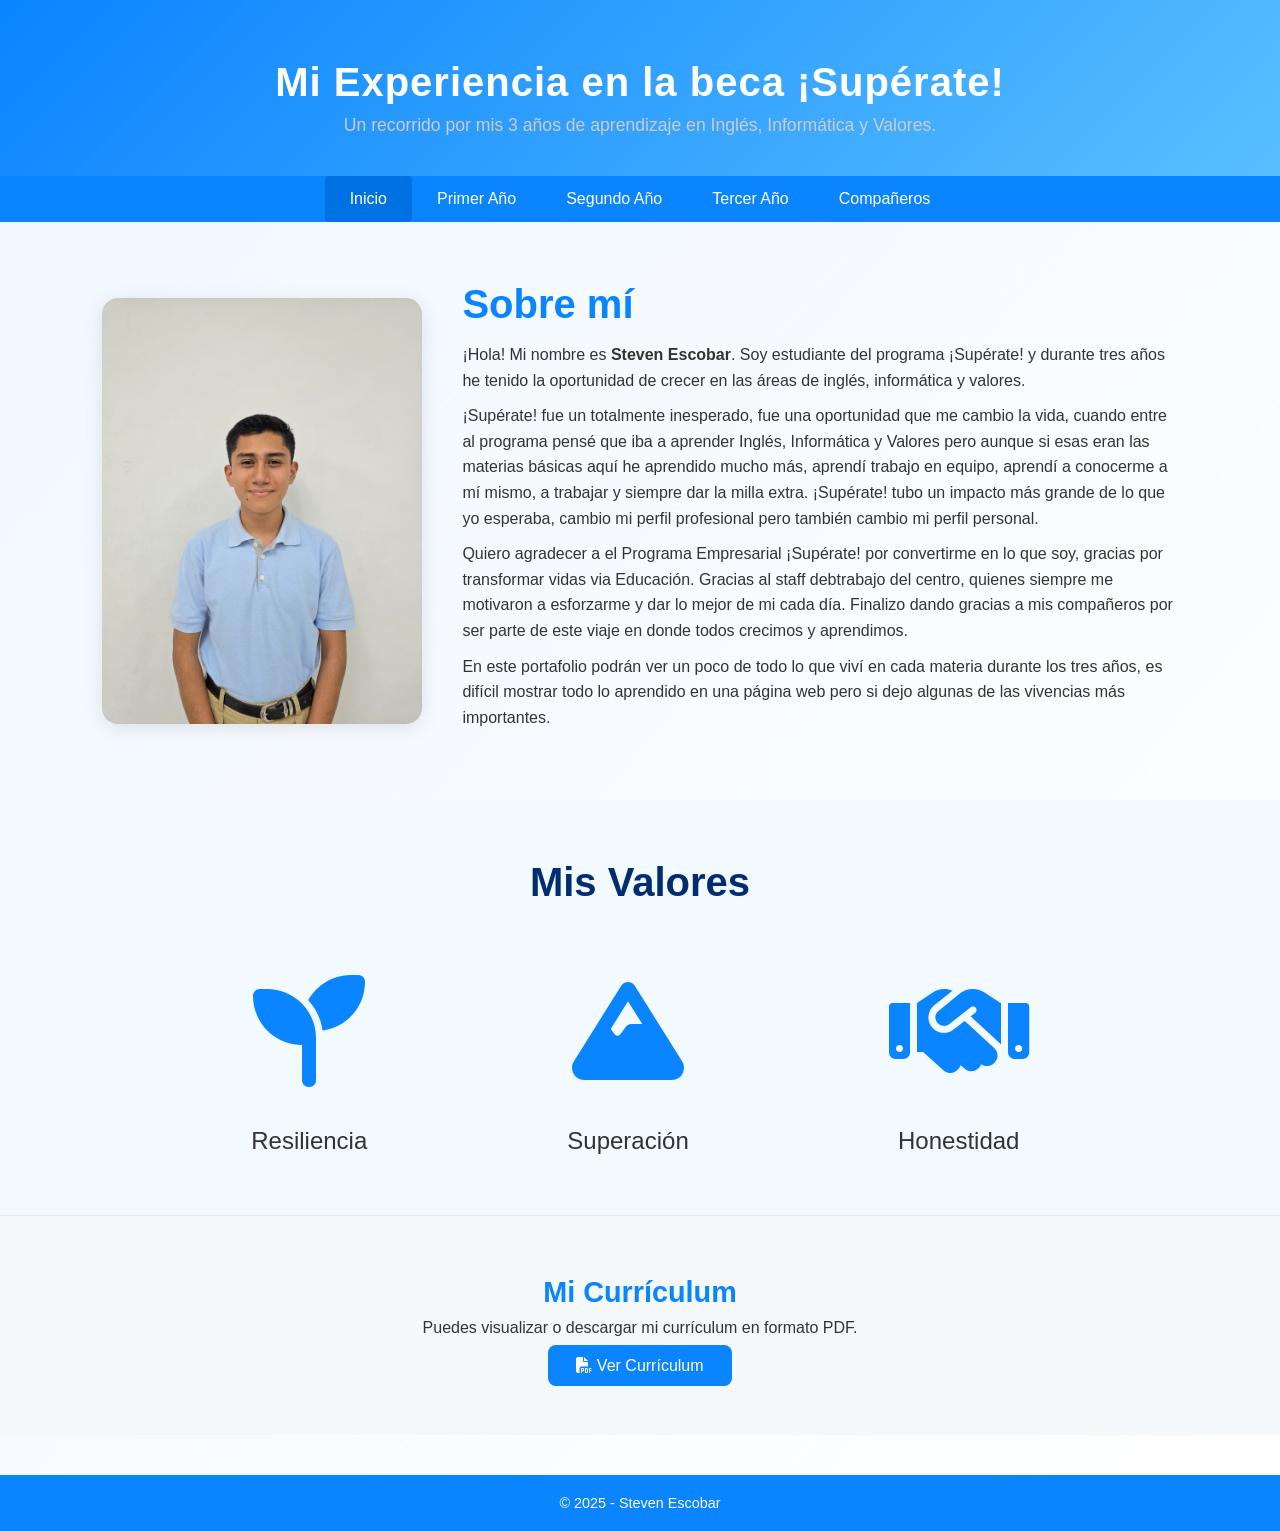
<file: index.html>
<!DOCTYPE html>
<html lang="es">
<head>
  <meta charset="UTF-8" />
  <meta name="viewport" content="width=device-width, initial-scale=1.0" />
  <title>Portafolio - Steven Escobar</title>
  <link rel="stylesheet" href="index.css" />
  <script src="index.js" defer></script>
  <!-- Cargar Font Awesome para los íconos -->
  <link
    rel="stylesheet"
    href="https://cdnjs.cloudflare.com/ajax/libs/font-awesome/6.5.0/css/all.min.css"
  />
</head>
<body>
  <!-- HEADER -->
  <header id="header">
    <h1>Mi Experiencia en la beca ¡Supérate!</h1>
    <p>Un recorrido por mis 3 años de aprendizaje en Inglés, Informática y Valores.</p>
  </header>

  <!-- MENÚ DE NAVEGACIÓN -->
  <nav id="navbar">
    <ul>
      <li><a href="index.html" class="active">Inicio</a></li>
      <li><a href="Primer.html">Primer Año</a></li>
      <li><a href="segundo.html">Segundo Año</a></li>
      <li><a href="Tercero.html">Tercer Año</a></li>
      <li><a href="Alumnos.html">Compañeros</a></li>
    </ul>
  </nav>

  <!-- SECCIÓN SOBRE MÍ -->
  <section id="sobre-mi" class="about">
    <div class="container">
      <div class="about-content">
        <img src="inicio-img.jpg" alt="Foto de Steven" class="about-img" />
        <div class="about-text">
          <h2>Sobre mí</h2>
          <p>¡Hola! Mi nombre es <strong>Steven Escobar</strong>. Soy estudiante del programa ¡Supérate! y durante tres años he tenido la oportunidad de crecer en las áreas de inglés, informática y valores.</p>
          <p>¡Supérate! fue un totalmente inesperado, fue una oportunidad que me cambio la vida, cuando entre al programa pensé que iba a aprender Inglés, Informática y Valores pero aunque si esas eran las materias básicas aquí he aprendido mucho más, aprendí trabajo en equipo, aprendí a conocerme a mí mismo, a trabajar y siempre dar la milla extra. ¡Supérate! tubo un impacto más grande de lo que yo esperaba, cambio mi perfil profesional pero también cambio mi perfil personal.</p>
          <p>Quiero agradecer a el Programa Empresarial ¡Supérate! por convertirme en lo que soy, gracias por transformar vidas via Educación. Gracias al staff debtrabajo del centro, quienes siempre me motivaron a esforzarme y dar lo mejor de mi cada día. Finalizo dando gracias a mis compañeros por ser parte de este viaje en donde todos crecimos y aprendimos. </p>
          <p>En este portafolio podrán ver un poco de todo lo que viví en cada materia durante los tres años, es difícil mostrar todo lo aprendido en una página web pero si dejo algunas de las vivencias más importantes.</p>
        </div>
      </div>
    </div>
  </section>

  <!-- SECCIÓN DE VALORES -->
  <section id="valores" class="values-section">
    <h2>Mis Valores</h2>
    <div class="values-container">
      <div class="value-item">
        <i class="fa-solid fa-seedling"></i>
        <p>Resiliencia</p>
      </div>
      <div class="value-item">
        <i class="fa-solid fa-mountain"></i>
        <p>Superación</p>
      </div>
      <div class="value-item">
        <i class="fa-solid fa-handshake"></i>
        <p>Honestidad</p>
      </div>
    </div>
  </section>

  <!-- SECCIÓN CURRÍCULUM -->
  <section id="curriculum" class="cv-section">
    <h2>Mi Currículum</h2>
    <p>Puedes visualizar o descargar mi currículum en formato PDF.</p>
    <a href="CV-StevenEscobar.pdf" target="_blank" class="cv-btn">
      <i class="fa-solid fa-file-pdf"></i> Ver Currículum
    </a>
  </section>

  <!-- FOOTER -->
  <footer id="footer">
    <p>&copy; 2025 - Steven Escobar</p>
  </footer>
</body>
</html>
</file>
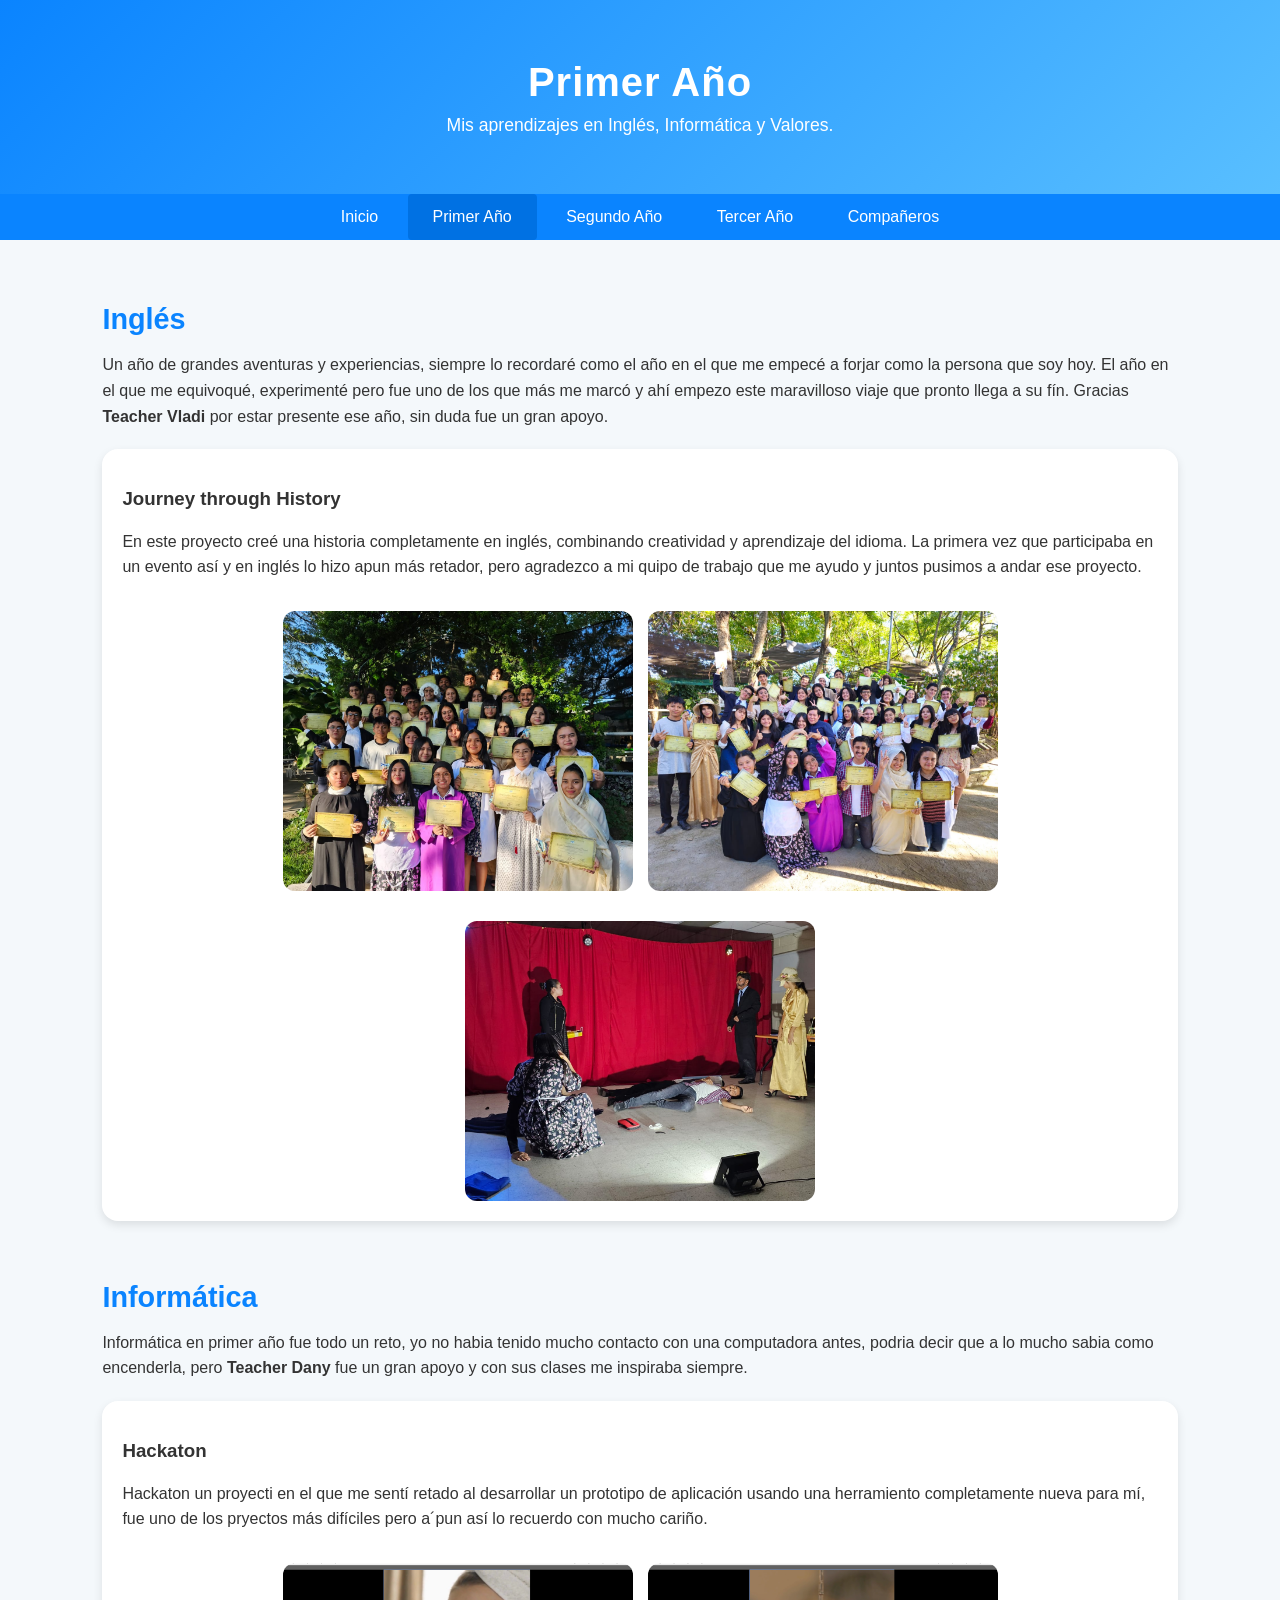
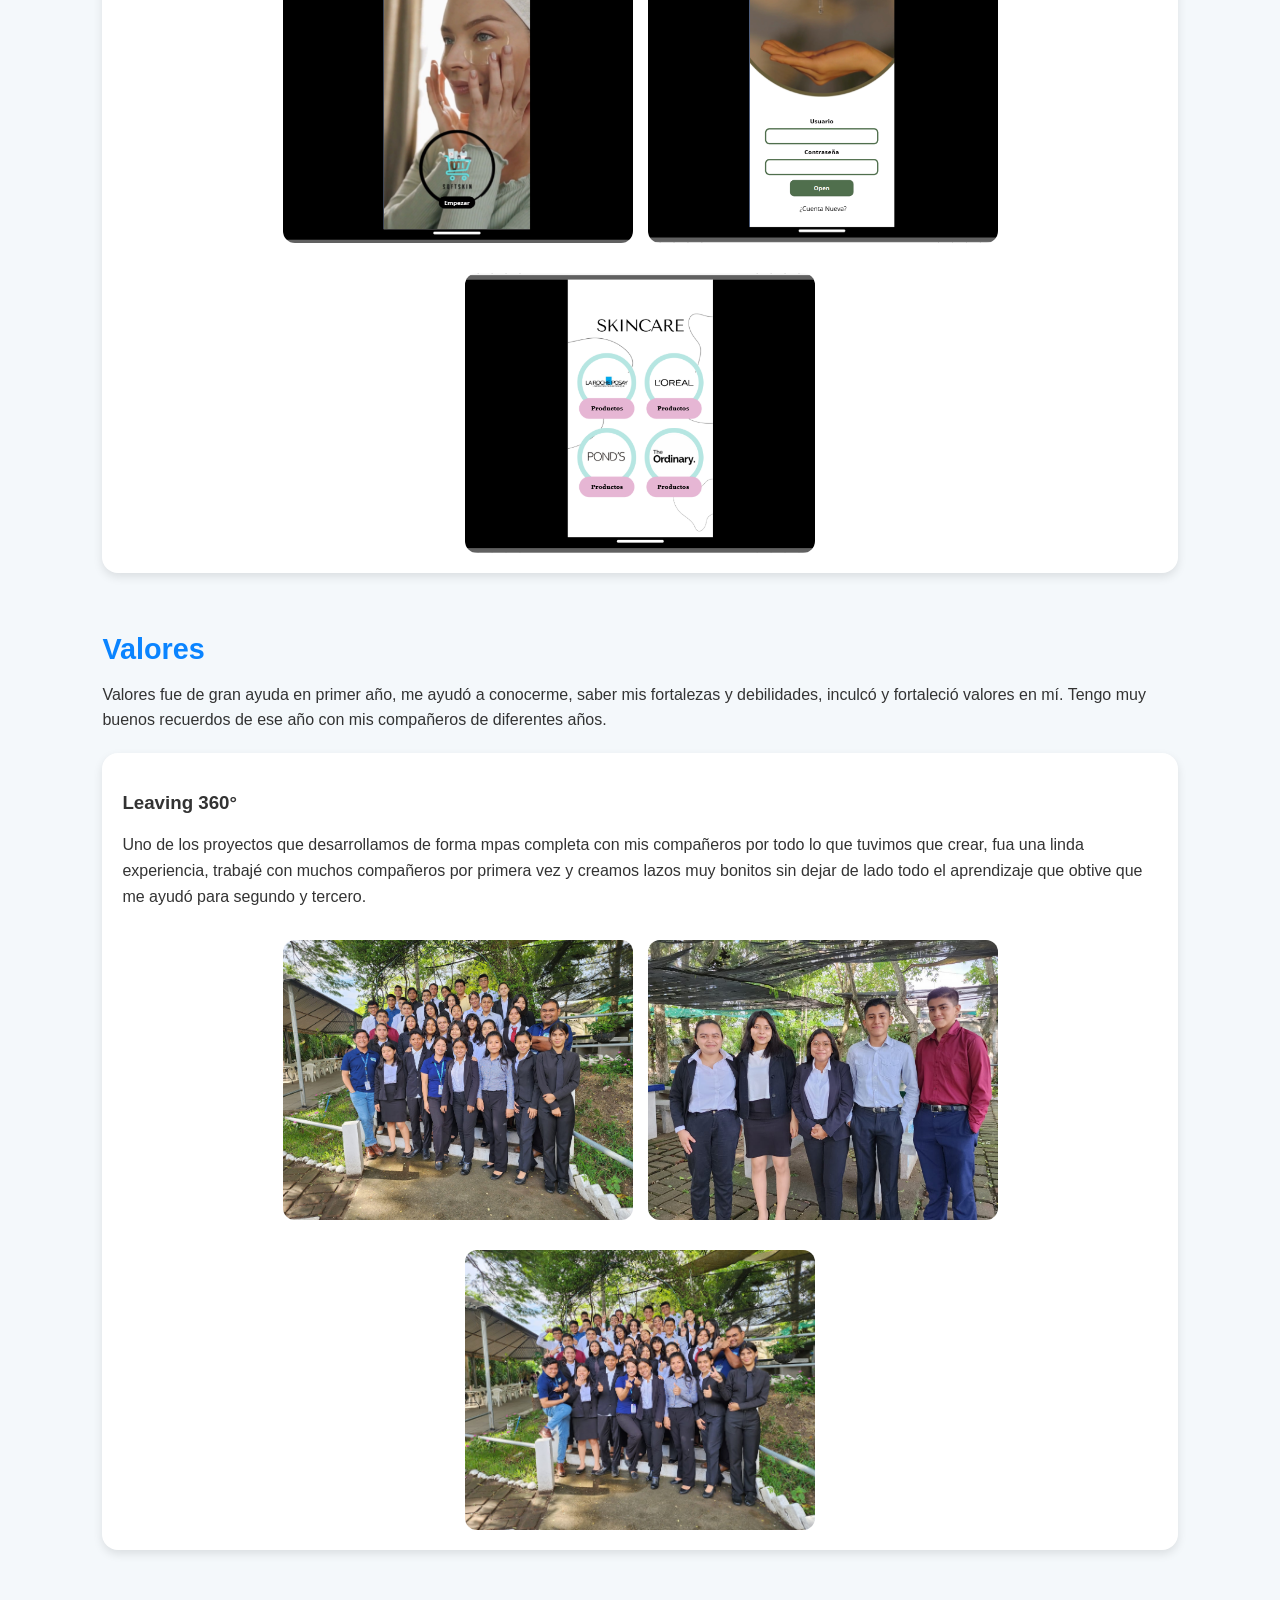
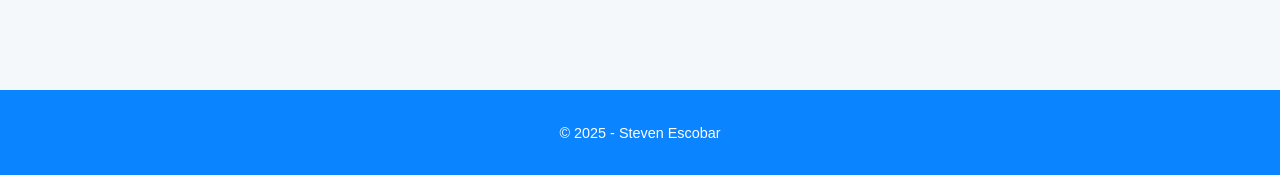
<file: Primer.html>
<!DOCTYPE html>
<html lang="es">
<head>
    <meta charset="UTF-8">
    <meta name="viewport" content="width=device-width, initial-scale=1.0">
    <title>Primer Año - ¡Supérate!</title>
    <link rel="stylesheet" href="primer.css">
</head>
<body>
    <!-- HEADER -->
    <header>
        <h1>Primer Año</h1>
        <p>Mis aprendizajes en Inglés, Informática y Valores.</p>
    </header>

    <!-- MENÚ DE NAVEGACIÓN -->
    <nav id="navbar">
        <ul>
            <li><a href="index.html">Inicio</a></li>
            <li><a href="Primer.html" class="active">Primer Año</a></li>
            <li><a href="segundo.html">Segundo Año</a></li>
            <li><a href="Tercero.html">Tercer Año</a></li>
            <li><a href="Alumnos.html">Compañeros</a></li>
        </ul>
    </nav>

    <!-- CONTENIDO PRINCIPAL -->
    <main>
        <section id="ingles" class="seccion">
            <h2>Inglés</h2>
            <p>Un año de grandes aventuras y experiencias, siempre lo recordaré como el año en el que me empecé a forjar como la persona que soy hoy. El año en el que me equivoqué, experimenté pero fue uno de los que más me marcó y ahí empezo este maravilloso viaje que pronto llega a su fín. Gracias <strong>Teacher Vladi</strong> por estar presente ese año, sin duda fue un gran apoyo.</p>
            <div class="proyecto">
                <h3>Journey through History</h3>
                <p>En este proyecto creé una historia completamente en inglés, combinando creatividad y aprendizaje del idioma. La primera vez que participaba en un evento así y en inglés lo hizo apun más retador, pero agradezco a mi quipo de trabajo que me ayudo y juntos pusimos a andar ese proyecto.</p>
                <div class="galeria">
                    <img src="JTH 1.jpg" alt="JTH 1">
                    <img src="JTH 2.jpg" alt="JTH 2">
                    <img src="JTH 3.jpg" alt="JTH 3">
                </div>
            </div>
        </section>

        <section id="informatica" class="seccion">
            <h2>Informática</h2>
            <p>Informática en primer año fue todo un reto, yo no habia tenido mucho contacto con una computadora antes, podria decir que a lo mucho sabia como encenderla, pero <strong>Teacher Dany</strong> fue un gran apoyo y con sus clases me inspiraba siempre.</p>
            <div class="proyecto">
                <h3>Hackaton</h3>
                <p>Hackaton un proyecti en el que me sentí retado al desarrollar un prototipo de aplicación usando una herramiento completamente nueva para mí, fue uno de los pryectos más difíciles pero a´pun así lo recuerdo con mucho cariño.</p>
                <div class="galeria">
                    <img src="SoftSkin_1.png" alt="Proyecto 1">
                    <img src="SoftSkin_2.png" alt="Proyecto 2">
                    <img src="SoftSkin_3.png" alt="Proyecto 3">
                </div>
            </div>
        </section>

        <section id="valores" class="seccion">
            <h2>Valores</h2>
            <p>Valores fue de gran ayuda en primer año, me ayudó a conocerme, saber mis fortalezas y debilidades, inculcó y fortaleció valores en mí. Tengo muy buenos recuerdos de ese año con mis compañeros de diferentes años.</p>
            <div class="proyecto">
                <h3>Leaving 360°</h3>
                <p>Uno de los proyectos que desarrollamos de forma mpas completa con mis compañeros por todo lo que tuvimos que crear, fua una linda experiencia, trabajé con muchos compañeros por primera vez y creamos lazos muy bonitos sin dejar de lado todo el aprendizaje que obtive que me ayudó para segundo y tercero.</p>
                <div class="galeria">
                    <img src="Leaving 1.jpg" alt="Valores 1">
                    <img src="Leaving 2.jpg" alt="Valores 2">
                    <img src="Leaving 3.jpg" alt="Valores 3">
                </div>
            </div>
        </section>
    </main>

    <!-- FOOTER -->
    <footer id="footer">
        <p>&copy; 2025 - Steven Escobar</p>
    </footer>

    <script src="animaciones.js"></script>
</body>
</html>
</file>
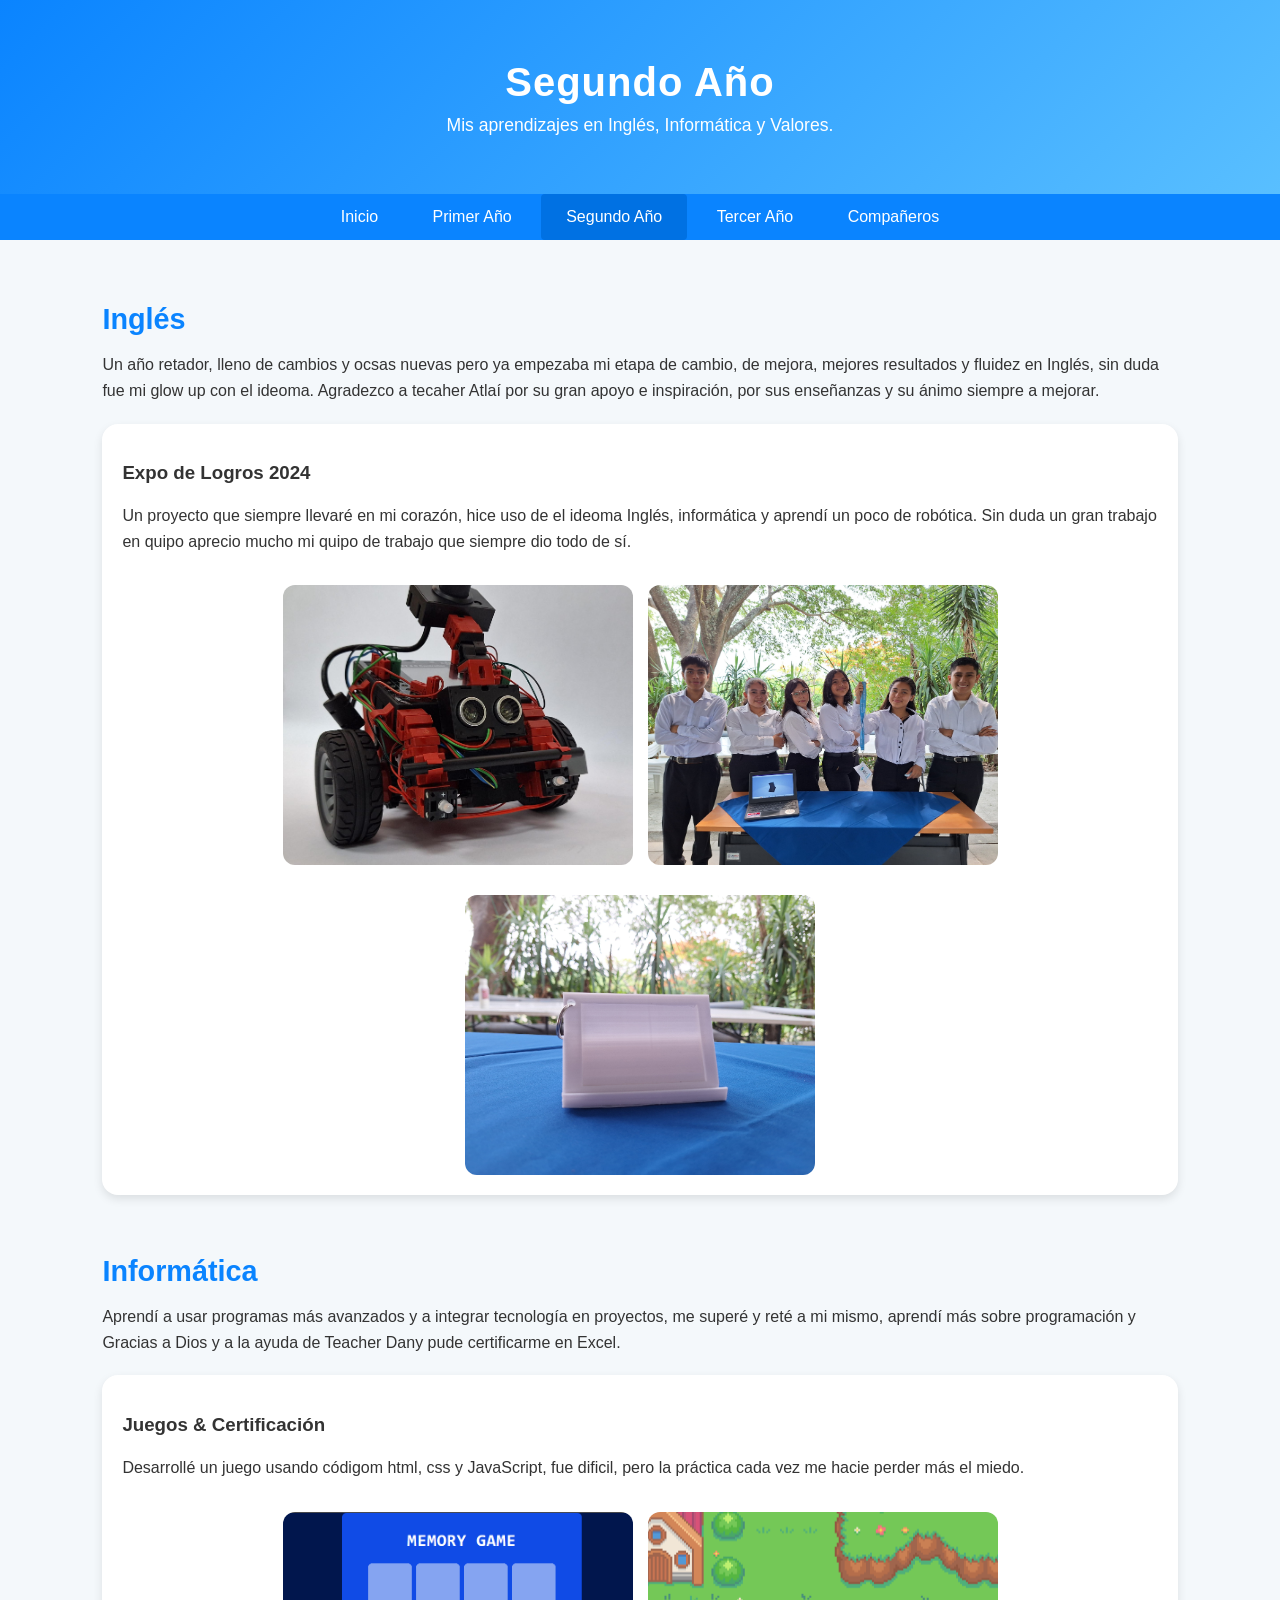
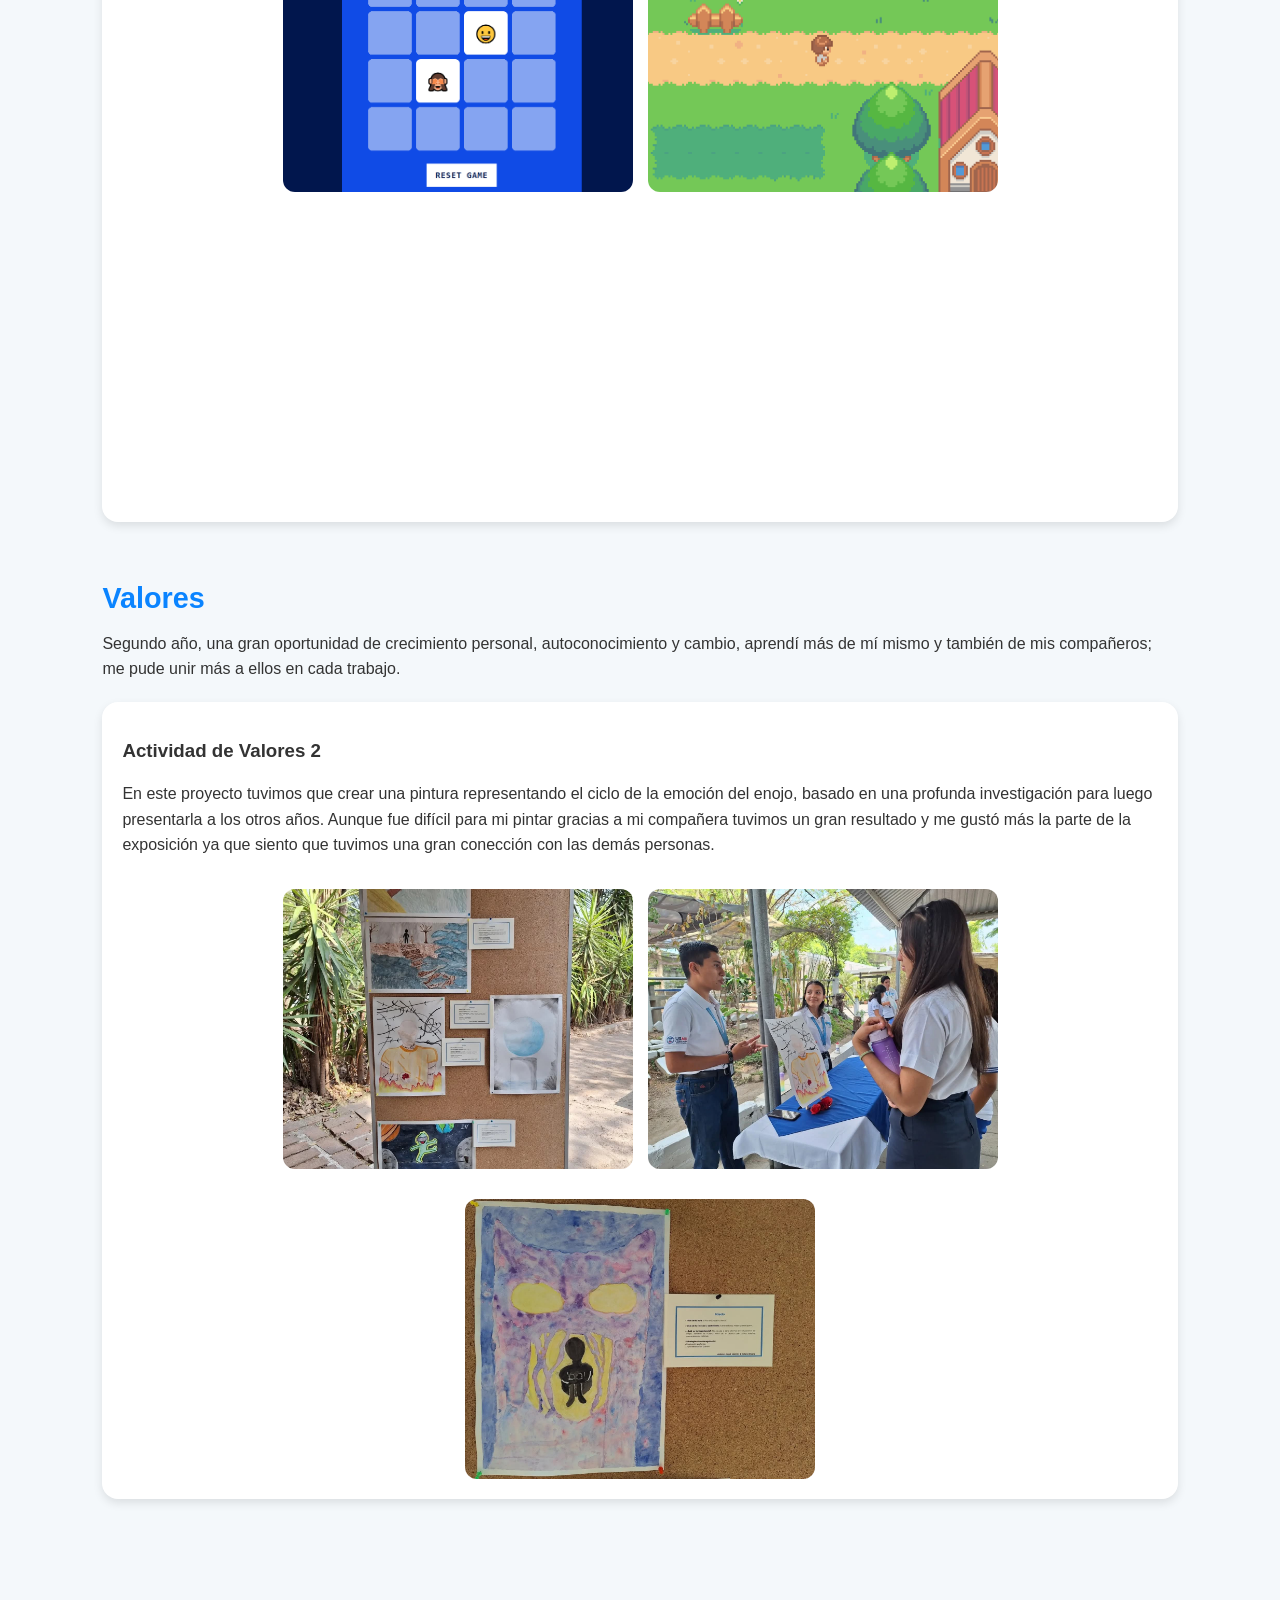
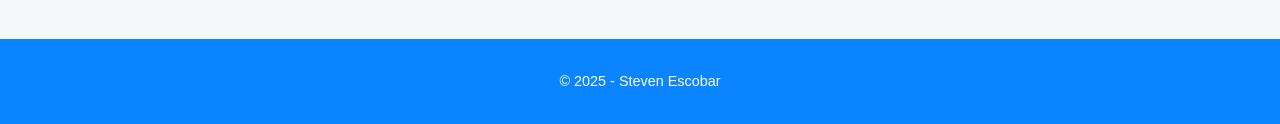
<file: segundo.html>
<!DOCTYPE html>
<html lang="es">
<head>
    <meta charset="UTF-8">
    <meta name="viewport" content="width=device-width, initial-scale=1.0">
    <title>Segundo Año - ¡Supérate!</title>
    <link rel="stylesheet" href="primer.css">
</head>
<body>
    <!-- HEADER -->
    <header>
        <h1>Segundo Año</h1>
        <p>Mis aprendizajes en Inglés, Informática y Valores.</p>
    </header>

    <!-- MENÚ DE NAVEGACIÓN -->
    <nav id="navbar">
        <ul>
            <li><a href="index.html">Inicio</a></li>
            <li><a href="Primer.html">Primer Año</a></li>
            <li><a href="segundo.html" class="active">Segundo Año</a></li>
            <li><a href="Tercero.html">Tercer Año</a></li>
            <li><a href="Alumnos.html">Compañeros</a></li>
        </ul>
    </nav>

    <!-- CONTENIDO PRINCIPAL -->
    <main>
        <section id="ingles" class="seccion">
            <h2>Inglés</h2>
            <p>Un año retador, lleno de cambios y ocsas nuevas pero ya empezaba mi etapa de cambio, de mejora, mejores resultados y fluidez en Inglés, sin duda fue mi glow up con el ideoma. Agradezco a tecaher Atlaí por su gran apoyo e inspiración, por sus enseñanzas y su ánimo siempre a mejorar. </p>
            <div class="proyecto">
                <h3>Expo de Logros 2024</h3>
                <p>Un proyecto que siempre llevaré en mi corazón, hice uso de el ideoma Inglés, informática y aprendí un poco de robótica. Sin duda un gran trabajo en quipo aprecio mucho mi quipo de trabajo que siempre dio todo de sí.</p>
                <div class="galeria">
                    <img src="Expo 1.jpeg" alt="Inglés 1">
                    <img src="Expo 2.jpeg" alt="Inglés 2">
                    <img src="Expo 3.jpeg" alt="Inglés 3">
                </div>
            </div>
        </section>

        <section id="informatica" class="seccion">
            <h2>Informática</h2>
            <p>Aprendí a usar programas más avanzados y a integrar tecnología en proyectos, me superé y reté a mi mismo, aprendí más sobre programación y Gracias a Dios y a la ayuda de Teacher Dany pude certificarme en Excel.</p>
            <div class="proyecto">
                <h3>Juegos & Certificación</h3>
                <p>Desarrollé un juego usando códigom html, css y JavaScript, fue dificil, pero la práctica cada vez me hacie perder más el miedo.</p>
                <div class="galeria">
                    <img src="Memory Game.png" alt="Proyecto 4">
                    <img src="Pokemon.png" alt="Proyecto 5">
                    <img src="Excel.png" alt="Proyecto 6">
                </div>
            </div>
        </section>

        <section id="valores" class="seccion">
            <h2>Valores</h2>
            <p>Segundo año, una gran oportunidad de crecimiento personal, autoconocimiento y cambio, aprendí más de mí mismo y también de mis compañeros; me pude unir más a ellos en cada trabajo.</p>
            <div class="proyecto">
                <h3>Actividad de Valores 2</h3>
                <p>En este proyecto tuvimos que crear una pintura representando el ciclo de la emoción del enojo, basado en una profunda investigación para luego presentarla a los otros años. Aunque fue difícil para mi pintar gracias a mi compañera tuvimos un gran resultado y me gustó más la parte de la exposición ya que siento que tuvimos una gran conección con las demás personas.</p>
                <div class="galeria">
                    <img src="Emociones 1.jpg" alt="Valores 4">
                    <img src="Emociones2.jpg" alt="Valores 5">
                    <img src="Emociones3.jpg" alt="Valores 6">
                </div>
            </div>
        </section>
    </main>

    <!-- FOOTER -->
    <footer id="footer">
        <p>&copy; 2025 - Steven Escobar</p>
    </footer>

    <script src="animaciones.js"></script>
</body>
</html>
</file>
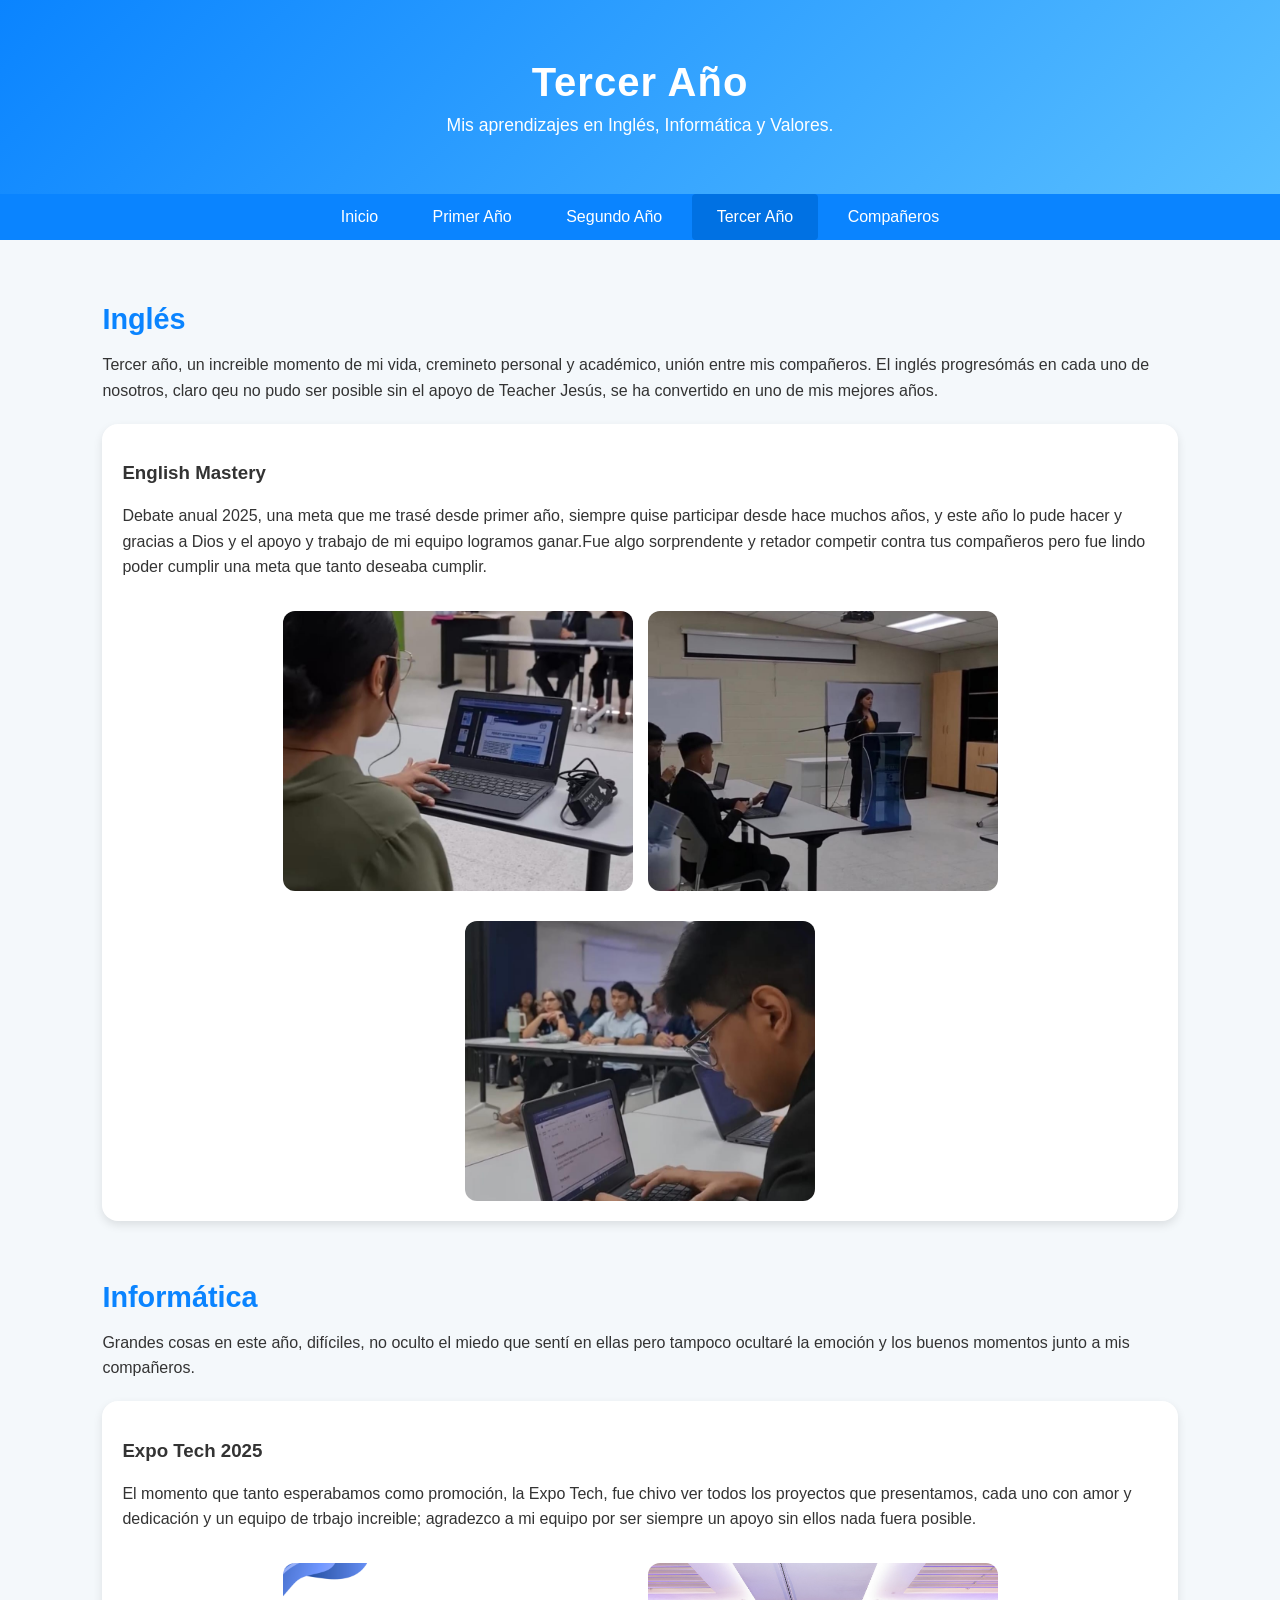
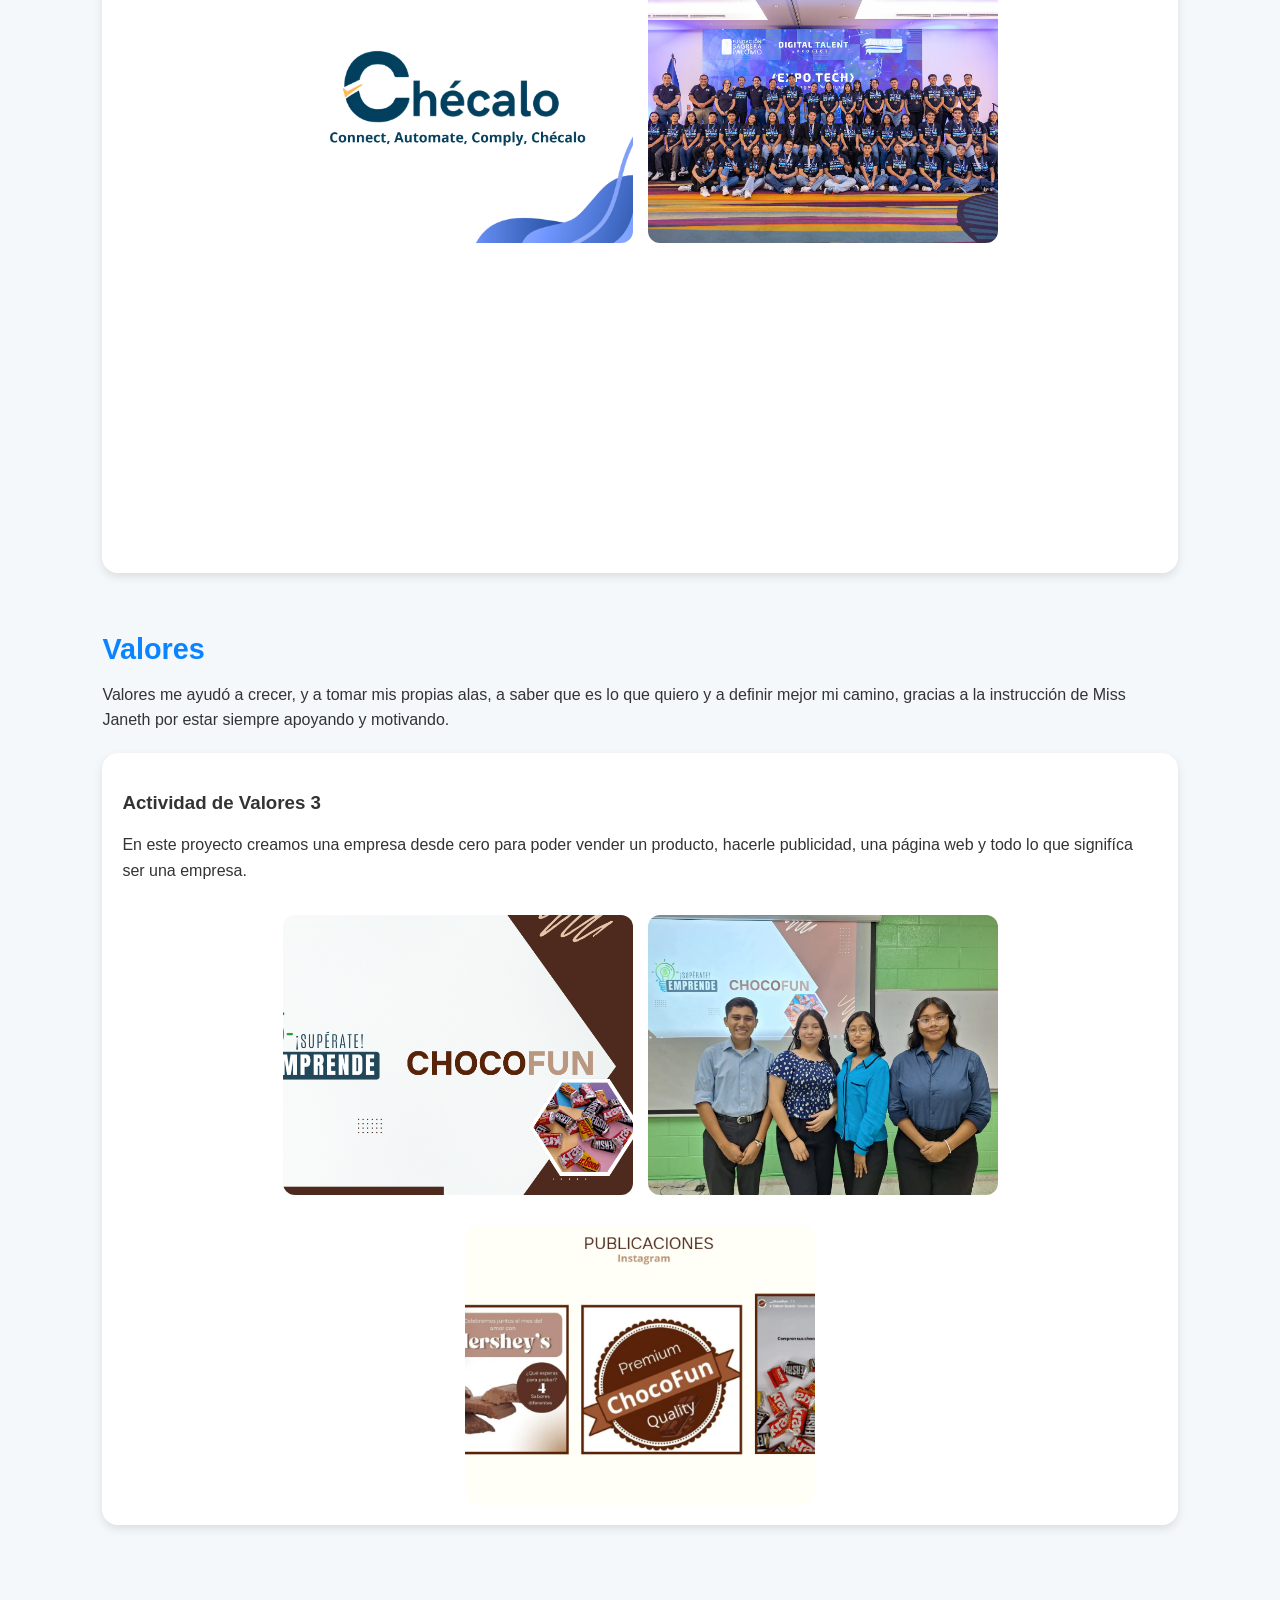
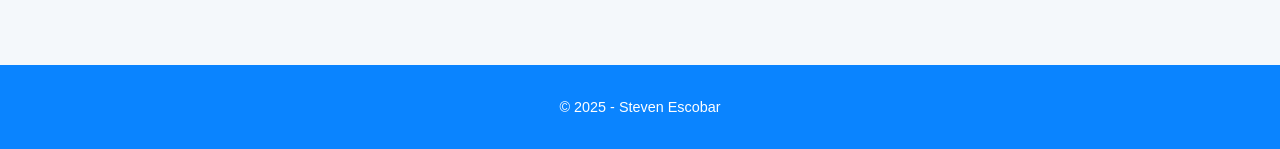
<file: Tercero.html>
<!DOCTYPE html>
<html lang="es">
<head>
    <meta charset="UTF-8">
    <meta name="viewport" content="width=device-width, initial-scale=1.0">
    <title>Tercer Año - ¡Supérate!</title>
    <link rel="stylesheet" href="primer.css">
</head>
<body>
    <!-- HEADER -->
    <header>
        <h1>Tercer Año</h1>
        <p>Mis aprendizajes en Inglés, Informática y Valores.</p>
    </header>

    <!-- MENÚ DE NAVEGACIÓN -->
    <nav id="navbar">
        <ul>
            <li><a href="index.html">Inicio</a></li>
            <li><a href="Primer.html">Primer Año</a></li>
            <li><a href="segundo.html">Segundo Año</a></li>
            <li><a href="Tercero.html" class="active">Tercer Año</a></li>
            <li><a href="Alumnos.html">Compañeros</a></li>
        </ul>
    </nav>

    <!-- CONTENIDO PRINCIPAL -->
    <main>
        <section id="ingles" class="seccion">
            <h2>Inglés</h2>
            <p>Tercer año, un increible momento de mi vida, cremineto personal y académico, unión entre mis compañeros. El inglés progresómás en cada uno de nosotros, claro qeu no pudo ser posible sin el apoyo de Teacher Jesús, se ha convertido en uno de mis mejores años.</p>
            <div class="proyecto">
                <h3>English Mastery</h3>
                <p>Debate anual 2025, una meta que me trasé desde primer año, siempre quise participar desde hace muchos años, y este año lo pude hacer y gracias a Dios y el apoyo y trabajo de mi equipo logramos ganar.Fue algo sorprendente y retador competir contra tus compañeros pero fue lindo poder cumplir una meta que tanto deseaba cumplir.</p>
                <div class="galeria">
                    <img src="Debate 1.jpg" alt="Inglés 4">
                    <img src="Debate 2.jpg" alt="Inglés 5">
                    <img src="Debate 3.jpg" alt="Inglés 6">
                </div>
            </div>
        </section>

        <section id="informatica" class="seccion">
            <h2>Informática</h2>
            <p>Grandes cosas en este año, difíciles, no oculto el miedo que sentí en ellas pero tampoco ocultaré la emoción y los buenos momentos junto a mis compañeros.</p>
            <div class="proyecto">
                <h3>Expo Tech 2025</h3>
                <p>El momento que tanto esperabamos como promoción, la Expo Tech, fue chivo ver todos los proyectos que presentamos, cada uno con amor y dedicación y un equipo de trbajo increible; agradezco a mi equipo por ser siempre un apoyo sin ellos nada fuera posible.</p>
                <div class="galeria">
                    <img src="Checalo 1.png" alt="Proyecto 7">
                    <img src="checalo 3.jpg" alt="Proyecto 8">
                    <img src="Checalo 2.png" alt="Proyecto 9">
                </div>
            </div>
        </section>

        <section id="valores" class="seccion">
            <h2>Valores</h2>
            <p>Valores me ayudó a crecer, y a tomar mis propias alas, a saber que es lo que quiero y a definir mejor mi camino, gracias a la instrucción de Miss Janeth por estar siempre apoyando y motivando.</p>
            <div class="proyecto">
                <h3>Actividad de Valores 3</h3>
                <p>En este proyecto creamos una empresa desde cero para poder vender un producto, hacerle publicidad, una página web y todo lo que signifíca ser una empresa.</p>
                <div class="galeria">
                    <img src="chocofon 1.png" alt="Valores 7">
                    <img src="chocofon 2.jpg" alt="Valores 8">
                    <img src="Chocofon 3.png" alt="Valores 9">
                </div>
            </div>
        </section>
    </main>

    <!-- FOOTER -->
    <footer id="footer">
        <p>&copy; 2025 - Steven Escobar</p>
    </footer>

    <script src="animaciones.js"></script>
</body>
</html>
</file>
<file: index.css>
/* ======= RESET ======= */
* {
    margin: 0;
    padding: 0;
    box-sizing: border-box;
}

/* ======= BODY ======= */
body {
    font-family: Arial, sans-serif;
    background-color: #f2f2f2;
    color: #000;
    overflow-x: hidden;
}

/* ======= HEADER ======= */
header {
    background-color: #002d72;
    color: white;
    text-align: center;
    padding: 40px 20px;
}
header h1 {
    font-size: 2.5rem;
}
header p {
    font-size: 1.5rem;
    color: #cccccc;
}

/* ======= NAVBAR ======= */
#navbar {
    background-color: #002d72;
}
#navbar ul {
    list-style: none;
    display: flex;
    justify-content: center;
}
#navbar li {
    margin: 0;
}
#navbar a {
    display: block;
    padding: 15px 20px;
    text-decoration: none;
    color: #ffffff;
    font-weight: bold;
    transition: background 0.3s;
}
#navbar a:hover,
#navbar a.active {
    background-color: #007bff;
    border-radius: 5px;
}

/* ======= MAIN CONTENT ======= */
main {
    max-width: 1000px;
    margin: auto;
    padding: 40px 20px;
}

/* ======= SECCIONES ======= */
main section {
    margin-bottom: 50px;
}
main h2 {
    color: #0056b3;
    margin-bottom: 15px;
    text-align: center;
}
.proyecto {
    background-color: #ffffff;
    padding: 15px;
    border-radius: 8px;
    margin-top: 10px;
    box-shadow: 0 4px 12px rgba(0,0,0,0.1);
    transition: transform 0.3s ease, box-shadow 0.3s ease;
}
.proyecto:hover {
    transform: translateY(-5px);
    box-shadow: 0 8px 25px rgba(0,0,0,0.15);
}
.proyecto img {
    width: 100%;
    height: auto;
    border-radius: 8px;
    margin-top: 10px;
}

/* ======= GALERÍA ======= */
.galeria-grid {
    display: grid;
    grid-template-columns: repeat(auto-fit, minmax(250px, 1fr));
    gap: 20px;
    width: 100%;
}
.galeria img,
.galeria video {
    width: 100%;
    height: auto;
    border-radius: 8px;
    margin-bottom: 10px;
}
.galeria .item {
    background-color: #ffffff;
    border: 1px solid #cccccc;
    border-radius: 10px;
    padding: 15px;
    display: flex;
    flex-direction: column;
    text-align: left;
    transition: transform 0.3s, box-shadow 0.3s;
}
.galeria .item:hover {
    transform: scale(1.02);
    box-shadow: 0 4px 10px rgba(0, 0, 0, 0.15);
}

/* ======= FOOTER ======= */
footer {
    background-color: #002d72;
    color: white;
    text-align: center;
    padding: 15px;
}

/* ======= SECCIONES DE AÑO ======= */
#ingles, #informatica, #valores {
    padding: 60px 20px;
}
#ingles { background-color: #f2f9ff; }
#informatica { background-color: #ffffff; }
#valores { background-color: #f2f9ff; }
#ingles h2, #informatica h2, #valores h2 {
    text-align: center;
    color: #002d72;
}

/* ======= PROYECTOS ======= */
.project-card {
    background-color: #ffffff;
    border-radius: 15px;
    padding: 20px;
    width: 300px;
    box-shadow: 0 4px 12px rgba(0,0,0,0.1);
    transition: transform 0.3s ease, box-shadow 0.3s ease;
    display: flex;
    flex-direction: column;
    align-items: center;
    text-align: center;
}
.project-card:hover {
    transform: translateY(-5px);
    box-shadow: 0 8px 25px rgba(0,0,0,0.15);
}
.project-card img {
    width: 100%;
    height: 200px;
    object-fit: cover;
    border-radius: 12px;
    margin-bottom: 15px;
}
.project-card h3 {
    font-size: 1.3em;
    margin-bottom: 10px;
    color: #0056b3;
}
.project-card p {
    font-size: 0.95em;
    color: #333;
}

/* ======= CARRUSEL DE COMPAÑEROS (Flowbite) ======= */
#default-carousel {
    max-width: 1000px;
    margin: 0 auto 60px auto;
    position: relative;
}
#default-carousel .duration-700 {
    transition: all 0.7s ease;
}
#default-carousel img {
    width: 100%;
    height: 450px;
    object-fit: cover;
    border-radius: 12px;
}

/* Botones del carrusel */
[data-carousel-prev], [data-carousel-next] {
    background-color: rgba(255,255,255,0.7);
    border-radius: 50%;
    width: 40px;
    height: 40px;
    display: flex;
    justify-content: center;
    align-items: center;
}
[data-carousel-prev]:hover, [data-carousel-next]:hover {
    background-color: #007bff;
}

/* ======= RESPONSIVE ======= */
@media (max-width: 768px) {
    .project-card {
        width: 100%;
    }
    #default-carousel img {
        height: 280px;
    }
}


/* ======= ESTILOS GENERALES ======= */
body {
  font-family: 'Poppins', sans-serif;
  margin: 0;
  padding: 0;
  background: linear-gradient(to bottom right, #f0f7ff, #ffffff);
  color: #333;
}

/* ======= HEADER ======= */
header {
  text-align: center;
  padding: 60px 20px 40px;
  background: linear-gradient(135deg, #0a84ff, #59bfff);
  color: white;
}
header h1 {
  margin: 0;
  font-size: 2.5em;
  letter-spacing: 1px;
}
header p {
  margin-top: 10px;
  font-size: 1.1em;
}

/* ======= NAVBAR ======= */
#navbar {
  background-color: #0a84ff;
  text-align: center;
}
#navbar ul {
  list-style: none;
  margin: 0;
  padding: 0;
}
#navbar li {
  display: inline-block;
}
#navbar a {
  display: block;
  padding: 14px 25px;
  color: white;
  text-decoration: none;
  font-weight: 500;
}
#navbar a:hover,
#navbar a.active {
  background-color: #0071e3;
  border-radius: 4px;
}

/* ======= SOBRE MÍ ======= */
.about {
  padding: 60px 8%;
}
.about-content {
  display: flex;
  align-items: center;
  flex-wrap: wrap;
  gap: 40px;
}
.about-img {
  width: 320px;
  border-radius: 16px;
  box-shadow: 0 4px 20px rgba(0,0,0,0.1);
}
.about-text {
  flex: 1;
}
.about-text h2 {
  color: #0a84ff;
  font-size: 2.5em;
  margin-bottom: 15px;
}
.about-text p {
  line-height: 1.6;
  margin-bottom: 10px;
}

/* ======= VALORES ======= */
.values-section {
  text-align: center;
  padding: 60px 8%;
}
.values-section h2 {
  color: #0a84ff;
  font-size: 2.5em;
  margin-bottom: 30px;
}
.values-container {
  display: flex;
  justify-content: center;
  gap: 200px;
  flex-wrap: wrap;
  margin-top: 70px;
}
.value-item {
  display: flex;
  flex-direction: column;
  align-items: center;
  transition: transform 0.3s ease;
}
.value-item i {
  font-size: 7em;
  color: #0a84ff;
  margin-bottom: 10px;
  transition: transform 0.3s ease;
}
.value-item:hover {
  transform: translateY(-5px);
}
.value-item:hover i {
  transform: scale(1.2);
}
.value-item h3 {
  margin: 0;
  font-size: 1.2em;
}

.value-item p {
    margin-top: 30px;
    font-size: 1.5em;
    font: bold;
}

/* ======= CURRÍCULUM ======= */
.cv-section {
  text-align: center;
  padding: 60px 8%;
  background-color: #f4f8fb;
  border-top: 1px solid #dbe9ff;
}
.cv-section h2 {
  color: #0a84ff;
  font-size: 1.8em;
}
.cv-section p {
  margin: 10px 0 20px;
}
.cv-btn {
  background-color: #0a84ff;
  color: white;
  padding: 12px 28px;
  border-radius: 8px;
  text-decoration: none;
  font-weight: 500;
  transition: background 0.3s ease;
}
.cv-btn:hover {
  background-color: #0071e3;
}

/* ======= FOOTER ======= */
#footer {
  text-align: center;
  padding: 20px;
  background-color: #0a84ff;
  color: white;
  font-size: 0.9em;
  margin-top: 40px;
}

/* ======= RESPONSIVE ======= */
@media (max-width: 768px) {
  .about-content {
    flex-direction: column;
    text-align: center;
  }
  .about-img {
    width: 80%;
  }
  .values-container {
    gap: 30px;
  }
}
</file>
<file: primer.css>
/* ======= ESTILOS GENERALES ======= */
body {
    font-family: 'Poppins', sans-serif;
    margin: 0;
    padding: 0;
    background-color: #f4f8fb;
    color: #333;
}

/* ======= HEADER ======= */
header {
    text-align: center;
    padding: 60px 20px 40px;
    background: linear-gradient(135deg, #0a84ff, #59bfff);
    color: white;
}
header h1 {
    margin: 0;
    font-size: 2.5em;
    letter-spacing: 1px;
}
header p {
    margin-top: 10px;
    font-size: 1.1em;
}

/* ======= NAVBAR ======= */
#navbar {
    background-color: #0a84ff;
    text-align: center;
}
#navbar ul {
    list-style: none;
    margin: 0;
    padding: 0;
}
#navbar li {
    display: inline-block;
}
#navbar a {
    display: block;
    padding: 14px 25px;
    color: white;
    text-decoration: none;
    font-weight: 500;
}
#navbar a:hover,
#navbar a.active {
    background-color: #0071e3;
    border-radius: 4px;
}

/* ======= SECCIONES ======= */
main {
    padding: 40px 8%;
}

.seccion {
    margin-bottom: 60px;
    opacity: 0;
    transform: translateY(40px);
    transition: opacity 0.8s ease, transform 0.8s ease;
}

.seccion.visible {
    opacity: 1;
    transform: translateY(0);
    animation: fadeUp 0.8s ease forwards;
}

.seccion h2 {
    font-size: 1.8em;
    color: #0a84ff;
    margin-bottom: 10px;
}

.seccion p {
    font-size: 1em;
    line-height: 1.6;
}

/* ======= PROYECTOS ======= */
.proyecto {
    background-color: white;
    border-radius: 16px;
    padding: 20px;
    margin-top: 20px;
    box-shadow: 0 4px 10px rgba(0,0,0,0.1);
    transition: transform 0.3s ease, box-shadow 0.3s ease;
}

.proyecto:hover {
    transform: translateY(-5px);
    box-shadow: 0 8px 20px rgba(0,0,0,0.15);
}

.proyecto img {
    width: 100%;
    border-radius: 10px;
    margin-top: 15px;
    opacity: 0;
    transform: scale(0.95);
    transition: all 0.8s ease;
}

.proyecto img.visible {
    opacity: 1;
    transform: scale(1);
}

/* ======= GALERÍA ======= */
.galeria {
    display: flex;
    flex-wrap: wrap;
    gap: 15px;
    justify-content: center;
    margin-top: 15px;
}

.galeria img {
    width: 350px;
    height: 280px;
    object-fit: cover;
    border-radius: 12px;
    transition: transform 0.3s ease;
    opacity: 0;
    transform: scale(0.95);
}

.galeria img:hover {
    transform: scale(1.05);
}

.galeria img.visible {
    opacity: 1;
    transform: scale(1);
}

/* ======= FOOTER ======= */
#footer {
    text-align: center;
    padding: 20px;
    background-color: #0a84ff;
    color: white;
    font-size: 0.9em;
    margin-top: 40px;
}

/* ======= ANIMACIONES ======= */
@keyframes fadeUp {
    from {
        opacity: 0;
        transform: translateY(40px);
    }
    to {
        opacity: 1;
        transform: translateY(0);
    }
}

html {
    scroll-behavior: smooth;
}

/* ======= RESPONSIVE ======= */
@media (max-width: 768px) {
    .galeria img {
        width: 100%;
        height: auto;
    }
}

.cards-container {
  display: grid;
  grid-template-columns: repeat(auto-fit, minmax(280px, 1fr));
  gap: 2rem;
  justify-content: center; /* centra las tarjetas si no llenan la fila */
}

.cards-container {
  max-width: 1200px;
  margin: 0 auto;
}
</file>
